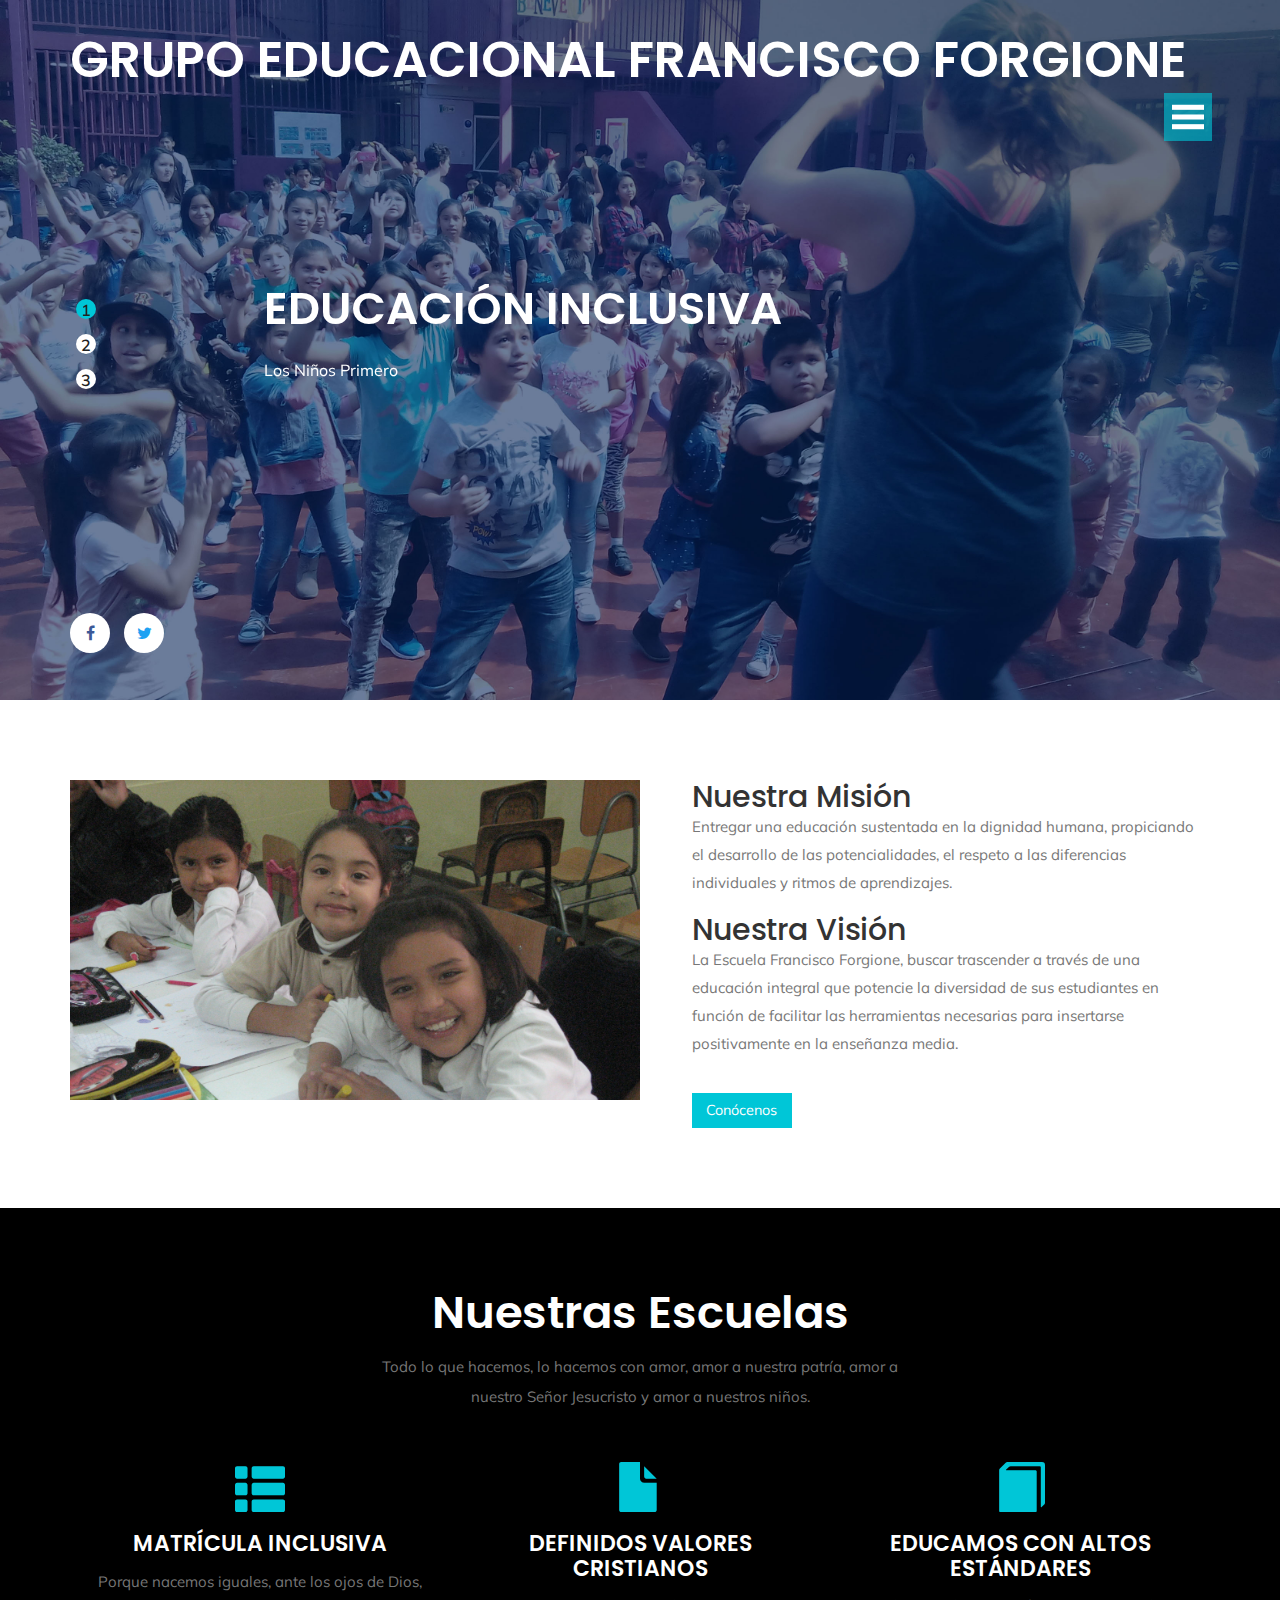
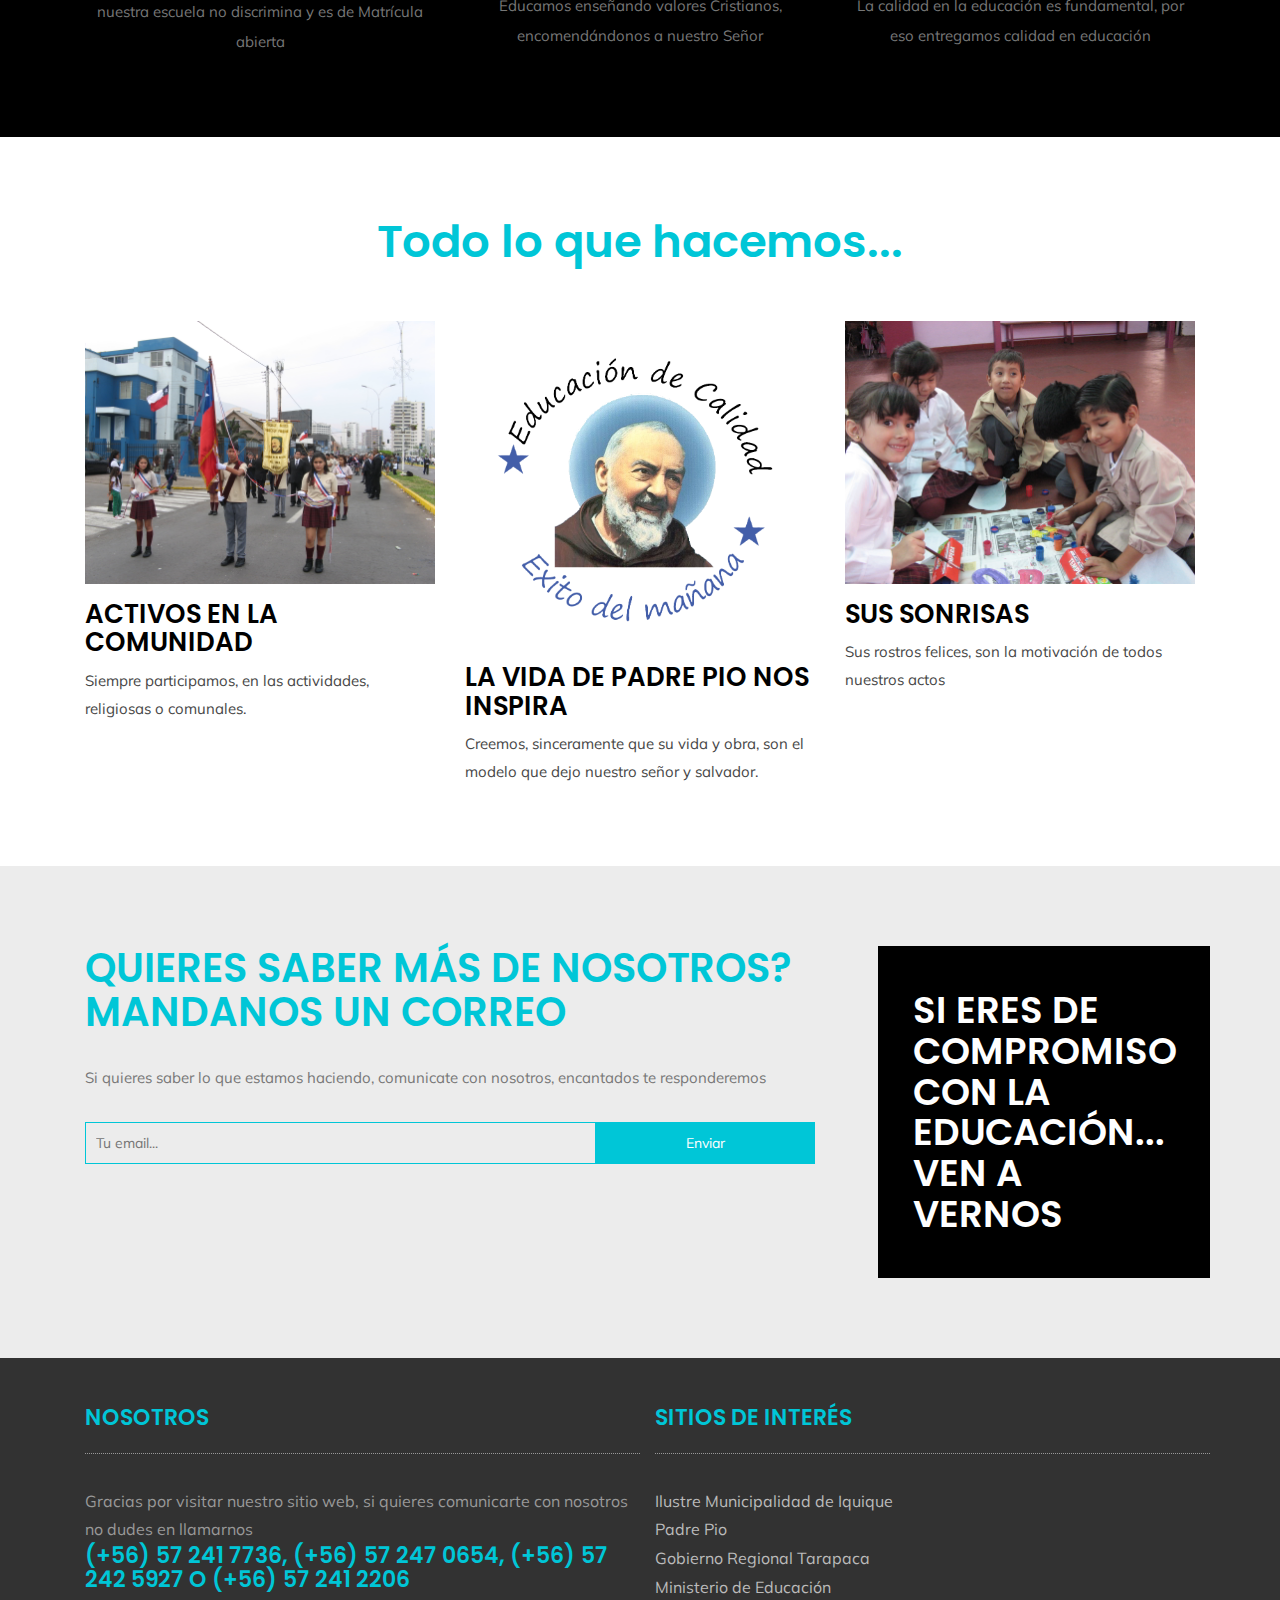
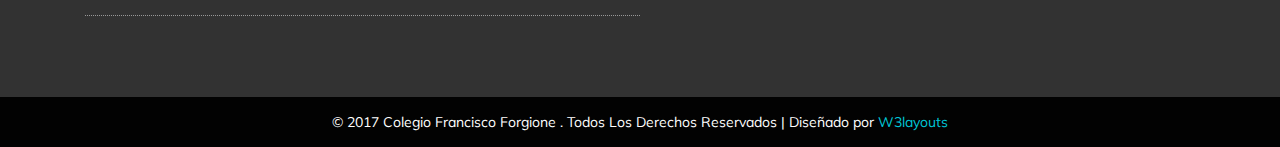
<file: index.html>
<!--
Author: W3layouts
Author URL: http://w3layouts.com
License: Creative Commons Attribution 3.0 Unported
License URL: http://creativecommons.org/licenses/by/3.0/
-->
<!DOCTYPE html>
<html>
<head>
<title>Grupo Educacional Francisco Forgione</title>
<!-- for-mobile-apps -->
<meta name="viewport" content="width=device-width, initial-scale=1">
<meta http-equiv="Content-Type" content="text/html; charset=utf-8" />
<meta name="keywords" content="Elucidation Responsive web template, Bootstrap Web Templates, Flat Web Templates, Android Compatible web template, 
Smartphone Compatible web template, free webdesigns for Nokia, Samsung, LG, SonyEricsson, Motorola web design" />
<script type="application/x-javascript"> addEventListener("load", function() { setTimeout(hideURLbar, 0); }, false);
		function hideURLbar(){ window.scrollTo(0,1); } </script>
<!-- //for-mobile-apps -->
<link href="css/bootstrap.css" rel="stylesheet" type="text/css" media="all" />
<!-- menu -->
<link href="css/component.css" rel="stylesheet" type="text/css"  />
<link rel="stylesheet" href="css/font-awesome.min.css" />
<!-- //menu -->
<link href="css/style.css" rel="stylesheet" type="text/css" media="all" />
<link rel="stylesheet" href="css/flexslider.css" type="text/css" media="screen" property="" />
<!-- js -->
<script type="text/javascript" src="js/jquery-2.1.4.min.js"></script>
<!-- //js -->
<!-- fonts -->
<link href="//fonts.googleapis.com/css?family=Poppins:300,400,500,600,700" rel="stylesheet">
<link href="https://fonts.googleapis.com/css?family=Muli|Poppins|Titillium+Web" rel="stylesheet">
<link href='//fonts.googleapis.com/css?family=Open+Sans:300italic,400italic,600italic,700italic,800italic,400,300,600,700,800' rel='stylesheet' type='text/css'>
<!-- //fonts -->
</head>
<body class="cbp-spmenu-push">
	 <!--top-header-->
		<!--bottom-->
		 
<!-- banner -->
<div class="w3layouts-banner">
	<div class="container">
		<div class="wthree-header">
			<div class="w3l-logo">
				<h1><a href="index.html">Grupo Educacional Francisco Forgione</a></h1>
			</div> 
			<div class="agileinfo-tleft">
				<nav class="cbp-spmenu cbp-spmenu-vertical cbp-spmenu-right" id="cbp-spmenu-s2">
								<h3>Menu</h3>
								<a href="index.html" class="active">Inicio</a>
								<a href="padrepio.html">Escuela de Lenguaje</a>
								<a href="galeria.html">Galería de Imágenes</a>
								<a href="contacto.html">Contáctanos</a>
								<a href="./doc/convivencia-colegio.pdf">Manual de Convivencia Escolar</a>
								<a href="./doc/convivencia-escuela.pdf">Manual de Convivencia Escolar Escuela de Lenguaje</a>
							</nav>
							<div class="main buttonset">	
									<!-- Class "cbp-spmenu-open" gets applied to menu and "cbp-spmenu-push-toleft" or "cbp-spmenu-push-toright" to the body -->
									<button id="showRightPush"><img src="images/menu.png" alt=""/></button>
									<!--<span class="menu"></span>-->
							</div>
							<!-- Classie - class helper functions by @desandro https://github.com/desandro/classie -->
							<script src="js/classie.js"></script>
							<script>
								var menuRight = document.getElementById( 'cbp-spmenu-s2' ),
								showRightPush = document.getElementById( 'showRightPush' ),
								body = document.body;

								showRightPush.onclick = function() {
									classie.toggle( this, 'active' );
									classie.toggle( body, 'cbp-spmenu-push-toleft' );
									classie.toggle( menuRight, 'cbp-spmenu-open' );
									disableOther( 'showRightPush' );
								};

								function disableOther( button ) {
									if( button !== 'showRightPush' ) {
										classie.toggle( showRightPush, 'disabled' );
									}
								}
							</script>
							<!-- /script-for-menu -->
			</div>
			<div class="clearfix"></div>			
		</div>
		<div class="w3l_banner_info">
				<section class="slider">
					<div class="flexslider">
						<ul class="slides">
							<li>
								<div class="wthree_banner_info_grid">
									<h3>Educación Inclusiva</h3>
									<p>Los Niños Primero</p>
								</div>
							</li>
							<li>
								<div class="wthree_banner_info_grid">
									<h3>El futuro de Chile, está en sus manos</h3>
									<p>Éxito del Mañana</p>
								</div>
							</li>
							<li>
								<div class="wthree_banner_info_grid">
									<h3>Educación de Calidad</h3>
									<p>La calidad comienza con el compromiso. Y el compromiso es lo que nos destaca</p>
								</div>
							</li>
						</ul>
					</div>
				</section>
						<!-- flexSlider -->
							<script defer src="js/jquery.flexslider.js"></script>
							<script type="text/javascript">
							$(window).load(function(){
							  $('.flexslider').flexslider({
								animation: "slide",
								start: function(slider){
								  $('body').removeClass('loading');
								}
							  });
							});
						  </script>
						<!-- //flexSlider -->
						
			</div>	
				<div class="w3l-social">
							<ul>
								<li><a href="#"><i class="fa fa-facebook"></i></a></li>
								<li><a href="#"><i class="fa fa-twitter"></i></a></li>
								<div class="clearfix"></div>
							</ul>
						</div>		

	</div>
</div>
<!-- //banner -->
<!-- who -->
<div class="agileinfo-who">
	<div class="container">
		<div class="col-md-6 agileinfo-who-left">
		</div>
		<div class="col-md-6 agileinfo-who-right">
			<h2>Nuestra Misión</h2>
			<p>Entregar una educación sustentada en la dignidad humana, propiciando el desarrollo de las potencialidades, el respeto a las diferencias individuales y ritmos de aprendizajes.</p>
			<h2>Nuestra Visión</h2>
			<p>La Escuela Francisco Forgione, buscar trascender a través de una educación integral que potencie la diversidad de sus estudiantes en función de facilitar las herramientas necesarias para insertarse positivamente en la enseñanza media.</p>
			<div class="agileinfo-news-button">
				<a href="#" class="hvr-shutter-in-horizontal" data-toggle="modal" data-target="#myModal">Conócenos</a>
			</div>
		</div>
		<div class="clearfix"></div>
	</div>
</div>
<!-- //who -->
<!-- services -->
<div class="w3-agileits-services">
		<div class="container">
				<div class="w3-agileits-services-top">
						<h3>Nuestras Escuelas</h3>
						<p>Todo lo que hacemos, lo hacemos con amor, amor a nuestra patría, amor a nuestro Señor Jesucristo y amor a nuestros niños.</p>
					<div class="clearfix"></div>
				</div>
				<div class="col-md-4 col-sm-4 w3-agileits-services-grid">
					<span class="glyphicon glyphicon-th-list" aria-hidden="true"></span>
					<h4>Matrícula Inclusiva</h4>
					<p>Porque nacemos iguales, ante los ojos de Dios, nuestra escuela no discrimina y es de Matrícula abierta</p>
				</div>
				<div class="col-md-4 col-sm-4 w3-agileits-services-grid">
			
					<span class="glyphicon glyphicon-file" aria-hidden="true"></span>
					<h4>Definidos Valores Cristianos</h4>
					<p>Educamos enseñando valores Cristianos, encomendándonos a nuestro Señor</p>
				</div>
				<div class="col-md-4 col-sm-4 w3-agileits-services-grid">
					<span class="glyphicon glyphicon-book" aria-hidden="true"></span>
					<h4>Educamos con altos Estándares</h4>
					<p>La calidad en la educación es fundamental, por eso entregamos calidad en educación</p>
				</div>
				
				
				<div class="clearfix"></div>
			</div>
	   </div>
<!-- //services -->
<div class="services_agile">
	<div class="container">
		<h3 class="title">Todo lo que hacemos...</h3>
		<div class="services_right">
			<div class="col-md-4 list-left text-center">
				<div class="multi-gd-text"><a href="#"><img class="img-responsive" src="images/1.jpg" alt=" "></a></div>
				<h4>Activos en la Comunidad</h4>
				<p>Siempre participamos, en las actividades, religiosas o comunales.</p>
			</div>
			<div class="col-md-4 list-left text-center">
				<div class="multi-gd-text"><a href="#"><img class="img-responsive" src="images/1.png" alt=" "></a></div>
				<h4>La vida de Padre Pio nos inspira</h4>
				<p>Creemos, sinceramente que su vida y obra, son el modelo que dejo nuestro señor y salvador.</p>
			</div>
			<div class="col-md-4 list-left text-center">
			<div class="multi-gd-text"><a href="#"><img class="img-responsive" src="images/3.jpg" alt=" "></a></div>
				<h4>Sus sonrisas</h4>
				<p>Sus rostros felices, son la motivación de todos nuestros actos</p>
			</div>
			<div class="clearfix"></div>
		</div>
	</div>
</div>
<!-- newsletter -->
	   <div class="newsletter">
		<div class="container">
			<div class="col-md-8 agileits-w3layouts_newsletter_left">
				<h3>Quieres saber más de nosotros? <br>mandanos un correo</br></h3>
				<p>Si quieres saber lo que estamos haciendo, comunicate con nosotros, encantados te responderemos</p>
				<form action="#" method="post">
					<input class="email" type="email" placeholder="Tu email..." required>
					<input type="submit" value="Enviar">
				</form>
			</div>
			<div class="col-md-4 agileits-w3layouts_newsletter_right">
				<h4>Si eres de compromiso con la educación... Ven a vernos</h4>
			</div>
			<div class="clearfix"> </div>
		</div>
	</div>
<!-- //newsletter -->
<div class="agileinfo_footer_bottom">
			<div class="container">
				<div class="col-md-6 agileinfo_footer_bottom_grid">
					<h3>Nosotros</h3>
					<p>Gracias por visitar nuestro sitio web, si quieres comunicarte con nosotros no dudes en llamarnos</p>
				<h3>(+56) 57 241 7736, (+56) 57 247 0654, (+56) 57 242 5927 o (+56) 57 241 2206</h3>	
					
				</div>
				<div class="col-md-6 agileinfo_footer_bottom_grid">
					<h3>Sitios de Interés</h3>
					<div class="w3-agile-foot">
						<ul>
							<li><a href="http://www.municipioiquique.cl/">Ilustre Municipalidad de Iquique</a></li>
							<li><a href="https://es.wikipedia.org/wiki/P%C3%ADo_de_Pietrelcina">Padre Pio</a></li>
							<li><a href="https://www.goretarapaca.gov.cl/">Gobierno Regional Tarapaca</a></li>
							<li><a href="https://www.mineduc.cl/">Ministerio de Educación</a></li>
						</ul>
						
					</div>
				</div>
				<div class="clearfix"> </div>
			</div>
		</div>
<!-- copy-right -->
<div class="w3ls-copy-right">
	<div class="container">
			<p> &copy; 2017 Colegio Francisco Forgione . Todos Los Derechos Reservados | Diseñado por  <a href="http://w3layouts.com/"> W3layouts</a></p>
	</div>
</div>
<!-- //copy-right -->
<!-- modal -->
<div class="modal about-modal fade" id="myModal" tabindex="-1" role="dialog">
					<div class="modal-dialog" role="document">
						<div class="modal-content">
							<div class="modal-header"> 
								<button type="button" class="close" data-dismiss="modal" aria-label="Close"><span aria-hidden="true">&times;</span></button>						
								<h4 class="modal-title">Colegio Francisco Forgione</h4>
							</div> 
							<div class="modal-body">
								<div class="agileits-w3layouts-info">
									<img src="images/10.jpg" class="img-responsive" alt="" />
									<hr>
									<h1>Marco Histórico</h1>
									<p>a Escuela Básica Francisco Forgione de Iquique, es una obra educativa, con sólidos valores cristianos. Su fundadora es la Srta. Siver Circi Pizarro Henríquez. La escuela fue 
										creada el 02 de octubre del 2008. El colegio abrió sus puertas a la comunidad el 01 marzo del 2008 con 67 alumnos distribuidos en tres cursos. Funcionó por primera vez en las 
										dependencias de la Escuela Especial de Lenguaje Padre Pío, ubicada en calle 18 de septiembre Nº 846 Iquique; siendo trasladada en ese mismo año a Luis Cruz Martínez Nº 715. 
										Su actual matrícula es de 409 alumnos(as), distribuidos en 11 cursos de 1º a 8º básico.</p>
								</div>
							</div>
						</div>
					</div>
				</div>
				<!-- //modal -->  

<!-- for bootstrap working -->
	<script src="js/bootstrap.js"></script>
<!-- //for bootstrap working -->


</body>
</html>
</file>
<file: css/component.css>
/* General styles for all menus */
.cbp-spmenu {
	background: #47a3da;
	position: fixed;
}

.cbp-spmenu h3 {
	color: #afdefa;
	font-size: 1.9em;
	padding: 20px;
	margin: 0;
	font-weight: 300;
	background: #0d77b6;
}

.cbp-spmenu a {
	display: block;
	color: #fff;
	font-size: 1.1em;
	font-weight: 300;
}

.cbp-spmenu a:hover {
	background: #258ecd;
}

.cbp-spmenu a:active {
	background: #afdefa;
	color: #47a3da;
}

/* Orientation-dependent styles for the content of the menu */

.cbp-spmenu-vertical {
	width: 240px;
	height: 100%;
	top: 0;
	z-index: 1000;
}

.cbp-spmenu-vertical a {
	border-bottom: 1px solid #258ecd;
	padding: 1em;
}

.cbp-spmenu-horizontal {
	width: 100%;
	height: 150px;
	left: 0;
	z-index: 1000;
	overflow: hidden;
}

.cbp-spmenu-horizontal h3 {
	height: 100%;
	width: 20%;
	float: left;
}

.cbp-spmenu-horizontal a {
	float: left;
	width: 20%;
	padding: 0.8em;
	border-left: 1px solid #258ecd;
}

/* Vertical menu that slides from the left or right */

.cbp-spmenu-left {
	left: -240px;
}

.cbp-spmenu-right {
	right: -240px;
}

.cbp-spmenu-left.cbp-spmenu-open {
	left: 0px;
}

.cbp-spmenu-right.cbp-spmenu-open {
	right: 0px;
}

/* Horizontal menu that slides from the top or bottom */

.cbp-spmenu-top {
	top: -150px;
}

.cbp-spmenu-bottom {
	bottom: -150px;
}

.cbp-spmenu-top.cbp-spmenu-open {
	top: 0px;
}

.cbp-spmenu-bottom.cbp-spmenu-open {
	bottom: 0px;
}

/* Push classes applied to the body */

.cbp-spmenu-push {
	overflow-x: hidden;
	position: relative;
	left: 0;
}

.cbp-spmenu-push-toright {
	left: 240px;
}

.cbp-spmenu-push-toleft {
	left: -240px;
}

/* Transitions */

.cbp-spmenu,
.cbp-spmenu-push {
	-webkit-transition: all 0.3s ease;
	-moz-transition: all 0.3s ease;
	transition: all 0.3s ease;
}

/* Example media queries */
@media screen and (max-width: 55.1875em){

	.cbp-spmenu-horizontal {
		font-size: 75%;
		height: 110px;
	}

	.cbp-spmenu-top {
		top: -110px;
	}

	.cbp-spmenu-bottom {
		bottom: -110px;
	}

}

@media screen and (max-height: 26.375em){

	.cbp-spmenu-vertical {
		font-size: 90%;
		width: 190px;
	}

	.cbp-spmenu-left,
	.cbp-spmenu-push-toleft {
		left: -190px;
	}

	.cbp-spmenu-right {
		right: -190px;
	}

	.cbp-spmenu-push-toright {
		left: 190px;
	}
}
</file>
<file: css/style.css>
/*--
Author: W3layouts
Author URL: http://w3layouts.com
License: Creative Commons Attribution 3.0 Unported
License URL: http://creativecommons.org/licenses/by/3.0/
--*/
html, body{
	margin:0;
	font-size: 100%;
	font-family: 'Muli', sans-serif;    
	background: #fff;
}
body a {
	text-decoration:none;
	transition:0.5s all;
	-webkit-transition:0.5s all;
	-moz-transition:0.5s all;
	-o-transition:0.5s all;
	-ms-transition:0.5s all;
}
a:hover{
 text-decoration:none;
}
input[type="button"],input[type="submit"]{
	transition:0.5s all;
	-webkit-transition:0.5s all;
	-moz-transition:0.5s all;
	-o-transition:0.5s all;
	-ms-transition:0.5s all;
}

h1,h2,h3,h4,h5,h6{
	margin:0;
    font-family: 'Poppins', sans-serif;
}	
p{
	margin:0;
}
ul{
	margin:0;
	padding:0;
}
label{
	margin:0;
}
.w3l-logo h1 {
    color: #fff;
    font-size: 50px;
	text-transform: uppercase;
    font-weight: 600;
}
.w3l-logo h1 a{
    color: #fff;
    text-decoration:none;
}
.modal-header h4 {
    color: #00c6d7;
    margin: 0;
    font-size: 2em;
    font-weight: 600;
    text-transform: capitalize;
	text-align:center;
}
.modal-body p{
    margin: 1em 0 0 0;
    font-size: 0.875em;
    color: #999999;
    line-height: 1.8em;
}
/*--menu--*/
button#showRightPush {
  border: none;
  background:rgba(0, 198, 215, 0.61);
  padding: 8px;
  outline: none;
  position: fixed;
  z-index: 1;
}
nav#cbp-spmenu-s2 {
  background:#000;
  text-align: center;
}
nav#cbp-spmenu-s2 a {
	color: #fff;
	display: block;
	padding: 20px 25px;
	font-size: 18px;
	font-weight: 400;
	border: none;
	margin: 0;
	transition: .5s all;
	border-bottom: 1px dotted rgb(64, 62, 62);
	text-decoration: none;
}
nav#cbp-spmenu-s2 a:hover {
	text-decoration: none;
	color:#00c6d7;
	background: none;
}
nav#cbp-spmenu-s2 a.active {
	color: #00c6d7;
}
nav#cbp-spmenu-s2 h3 {
  background: #00c6d7;
  color: #fff;
  font-size: 3em;
}
/*-- //menu --*/
/*-- banner --*/
.w3layouts-banner.w3layouts-banner1 {
    position: relative;
}
.w3layouts-banner {
    background: url(../images/banner.jpg) no-repeat 0px 0px;
    background-size: cover;
    -webkit-background-size: cover;
    -o-background-size: cover;
    -ms-background-size: cover;
    -moz-background-size: cover;
    min-height: 700px;
}
.w3layouts-banner1 {
    background: url(../images/banner.jpg) no-repeat 0px 0px;
    background-size: cover;
    -webkit-background-size: cover;
    -o-background-size: cover;
    -ms-background-size: cover;
    -moz-background-size: cover;
    min-height: 300px;
}
.wthree-header {
    padding: 2em 0;
}
.agileits ul li{
	display:block;
}
.agileits a.active{
	color:#ff7900;
}
.agileinfo-tleft {
    float: right;
    width: 4%;
    margin-top: .3em;
}
.w3l-logo {
    float: left;
}
.w3l_banner_info {
    width: 66%;
    margin: 10em auto 0;
}
.wthree_banner_info_grid h3 {
    color: #fff;
    font-size: 45px;
    font-weight: 600;
    text-transform: uppercase;
}
.wthree_banner_info_grid p {
    font-size: 16px;
    margin: 20px 0 0;
    color: #fff;
    line-height: 34px;
}
/*-- //banner --*/
.w3l-social {
    margin: 11em 0 0;
    float: left;
}
.w3l-social ul,.agile-social ul{
	padding:0;
	margin:0;
}
.w3l-social ul li, .agile-social ul li {
    display: inline-block;
    margin-right: 10px;
}
.w3l-social ul li a,.agile-social ul li a {
	color: #333;
    text-align: center;
}
.w3l-social ul li a i.fa.fa-facebook,.agile-social ul li a i.fa.fa-facebook{
	height: 40px;
    width: 40px;
    background: #FFFFFF;
    line-height: 40px;
    color: #3b5998;
	border-radius: 50%;
    transition: 0.5s all;
    -webkit-transition: 0.5s all;
    -moz-transition: 0.5s all;
    -o-transition: 0.5s all;
    -ms-transition: 0.5s all;
}
.w3l-social ul li a i.fa.fa-facebook:hover,.agile-social ul li a i.fa.fa-facebook:hover {
    height: 40px;
    width: 40px;
    line-height: 40px;
	background: #3b5998;
	color: #FFFFFF;
}
.w3l-social ul li a i.fa.fa-twitter,.agile-social ul li a i.fa.fa-twitter{
	height: 40px;
    width: 40px;
    background: #FFFFFF;
    line-height: 40px;
    color: #1da1f2;
	border-radius: 50%;
    transition: 0.5s all;
    -webkit-transition: 0.5s all;
    -moz-transition: 0.5s all;
    -o-transition: 0.5s all;
    -ms-transition: 0.5s all;
}
.w3l-social ul li a i.fa.fa-twitter:hover,.agile-social ul li a i.fa.fa-twitter:hover{
    height: 40px;
    width: 40px;
    line-height: 40px;
	background: #1da1f2;
	color: #FFFFFF;
}
.w3l-social ul li a i.fa.fa-rss,.agile-social ul li a i.fa.fa-rss{
	height: 40px;
    width: 40px;
    background: #FFFFFF;
    line-height: 40px;
    color: #f26522;
	border-radius: 50%;
    transition: 0.5s all;
    -webkit-transition: 0.5s all;
    -moz-transition: 0.5s all;
    -o-transition: 0.5s all;
    -ms-transition: 0.5s all;	
}
.w3l-social ul li a i.fa.fa-rss:hover,.agile-social ul li a i.fa.fa-rss:hover{
    height: 40px;
    width: 40px;
    line-height: 40px;
	background: #f26522;
	color: #FFFFFF;
}
/*-- //who --*/
.agileinfo-who-left {
    background: url(../images/ab.jpg) no-repeat 0px 0px;
    background-size: cover;
    -webkit-background-size: cover;
    -o-background-size: cover;
    -ms-background-size: cover;
    -moz-background-size: cover;
    min-height: 320px;
}
.agileinfo-who {
    padding: 5em 0;
}
.agileinfo-who-left h2 {
    font-size: 62px;
    width: 44%;
    font-weight: 600;
    margin: 38px auto;
    color: #fff;
    border: 4px solid #fff;
    padding: 17px 35px;
}
.agileinfo-who p {
    font-size: 15px;
    color: #777;
    line-height: 28px;
    margin-bottom: 16px;
}
.agileinfo-who-right {
    padding-left: 52px;
}
.agileinfo-news-button a {
    padding: .5em 1em;
    color: #ffffff;
    font-size: .9em;
    text-decoration: none;
    outline: none;
}
/* Shutter In Horizontal */
.hvr-shutter-in-horizontal {
    display: inline-block;
    vertical-align: middle;
    -webkit-transform: translateZ(0);
    transform: translateZ(0);
    box-shadow: 0 0 1px rgba(0, 0, 0, 0);
    -webkit-backface-visibility: hidden;
    backface-visibility: hidden;
    -moz-osx-font-smoothing: grayscale;
    position: relative;
    background: #000000;
    -webkit-transition-property: color;
    transition-property: color;
    -webkit-transition-duration: 0.3s;
    transition-duration: 0.3s;
}
.hvr-shutter-in-horizontal:before {
    content: "";
    position: absolute;
    z-index: -1;
    top: 0;
    bottom: 0;
    left: 0;
    right: 0;
    background: #00c6d7;
    -webkit-transform: scaleX(1);
    transform: scaleX(1);
    -webkit-transform-origin: 50%;
    transform-origin: 50%;
    -webkit-transition-property: transform;
    transition-property: transform;
    -webkit-transition-duration: 0.3s;
    transition-duration: 0.3s;
    -webkit-transition-timing-function: ease-out;
    transition-timing-function: ease-out;
}
.hvr-shutter-in-horizontal:hover, .hvr-shutter-in-horizontal:focus, .hvr-shutter-in-horizontal:active {
  color: white;
}
.hvr-shutter-in-horizontal:hover:before, .hvr-shutter-in-horizontal:focus:before, .hvr-shutter-in-horizontal:active:before {
  -webkit-transform: scaleX(0);
  transform: scaleX(0);
}
.agileinfo-news-button {
    margin-top: 35px;
}
/*-- //who --*/
/*-- Services--*/
.w3-agileits-services {
    padding: 5em 0;
    background: #000;
}
.w3-agileits-services h3 {
    font-size: 45px;
    color: #fff;
    text-align: center;
    font-weight: 600;
}
.w3-agileits-services-top p {
    text-align: center;
    color: #777;
    font-size: 15px;
    line-height: 30px;
    width: 50%;
    margin: 15px auto 0;
}
.w3-agileits-services h4 {
    font-size: 22px;
    color: #fff;
    font-weight: 600;
    padding-bottom: 10px;
    text-transform: uppercase;
}
.w3-agileits-services p{
	text-align:center;
	color: #777;
	font-size:15px;
	line-height:30px;
}
.w3-agileits-services-grid {
    text-align: center;
}
.glyphicon{
	font-size:50px;
	padding: 20px 0px;
	color:#00c6d7;
}
.w3-agileits-services-grid span {
    color: #00c6d7;
	font-size:50px;
	padding: 20px 0px;
	color:#00c6d7;
}
.w3-agileits-services-top {
    margin-bottom: 30px;
}
/*-- //Services--*/
/*-- newsletter --*/
.newsletter{
	background:#ececec;
	padding:5em 0;
}
.agileits-w3layouts_newsletter_left h3 {
    font-size: 40px;
    color: #00c6d7;
    padding-bottom: 0em;
    font-weight: 600;
    text-transform: uppercase;
}
.agileits-w3layouts_newsletter_left p {
    line-height: 28px;
    margin: 2em 0;
    color: #777;
    font-size: 15px;
}
.agileits-w3layouts_newsletter_left input[type="email"]{
	outline:none;
	border:1px solid #00c6d7;
	color:#212121;
	font-size:14px;
	padding:10px;
	width:70%;
	float:left;
	background:none;
}
.agileits-w3layouts_newsletter_left input[type="submit"] {
    outline: none;
    border: 1px solid #00c6d7;
    color: #fff;
    font-size: 14px;
    padding: 10px 0;
    width: 30%;
    background: #00c6d7;
}
.agileits-w3layouts_newsletter_left input[type="submit"]:hover{
	background:#000000;
	border: 1px solid #000000;
	color:#fff;
}
/*-- //newsletter --*/
.agileits-w3layouts_newsletter_right {
    padding: 0 0em 0 3em;
}
.agileits-w3layouts_newsletter_right h4 {
    font-size: 37px;
    text-transform: uppercase;
    font-weight: 600;
    color: #fff;
    background: #000000;
    padding: 44px 35px;
}
/*-- //footer --*/
.agileinfo_footer_bottom{
	background: #323232;
    font-style: normal;
    padding: 3em 0;
    margin:  0;
}
.agileinfo_footer_bottom_grid h3 {
    color: #00c6d7;
    font-size: 22px;
    text-transform: uppercase;
    padding-bottom: 1em;
    border-bottom: 1px dotted #989898;
    font-weight: 600;
    margin: 0 0 1.5em;
}
.agileinfo_footer_bottom_grid h3 span{
	color:#F44336;
	margin-left: .3em;
}
.agileinfo_footer_bottom_grid p{
	color:#999;
    line-height: 1.8em;
    margin: 0;
}
.agileinfo_footer_bottom_grid ul.tag2{
	padding:0;
	margin: 0 0 8px;
}
.agileinfo_footer_bottom_grid ul.tag2 li{
	display:inline-block;
}
.agileinfo_footer_bottom_grid ul.tag2 li a{	
	font-size: 13px;
    color: #CCC8C8;
    padding: 3px 7px;
    background:#636363;
    text-decoration: none;
    font-family: 'Open Sans', sans-serif;
	transition:.5s ease-in;
	-webkit-transition:.5s ease-in;
	-moz-transition:.5s ease-in;
	    text-transform: capitalize;
}
.agileinfo_footer_bottom_grid ul.tag2 li a:hover{
	text-decoration: none;
    background: #fff;
    color: #212121;
}
.agileinfo_footer_bottom_grid ul.tag2{
	display:block;
}
ul.tag2:last-child {
    margin: 0;
}
.agileinfo_footer_bottom_grid ul.twi li{
    display: block;
    color: #B8B8B8;
    font-size: 14px;
    margin-bottom: 1.5em;
}
.agileinfo_footer_bottom_grid ul.twi li i{
	padding-right:1.5em;
}
.agileinfo_footer_bottom_grid ul.twi li:nth-child(2){
	margin:0;
}
.agileinfo_footer_bottom_grid ul.twi li a.mail{
	color:#B8B8B8;
	font-size:12px;
}
.agileinfo_footer_bottom_grid ul.twi li a.mail:hover{
	color:#fff;
}
.agileinfo_footer_bottom_grid ul.twi li span{
	display:block;
	margin:1em 0 0em;
	color:#fff;
	font-size:12px;
}
.flickr-grids{
	margin:1em 0 0;
}
.flickr-grid{
	float: left;
    width: 33.33%;
    border: 1px solid #fff;
}
.flickr-grid img{
	width:100%;
}
.agileinfo_footer_bottom_grid{
    padding-right: 0;
}
.agileinfo_footer_bottom1{
	padding: 2em 0;
    background:#3A3A3A;
	}
.agileinfo_footer_bot_left{
	float:left;
	}
.agileinfo_footer_bot_right{
	float:right;
	}

.agileinfo_footer_bot_right p{
	color:#B9B5B5;
	margin:0.6em 0 0;
	}
.agileinfo_footer_bot_right p a{
	color:#fff;
	text-decoration: none;
	}
.agileinfo_footer_bot_right p a:hover{
	color:#FFDF00;
	}
.w3-agile-foot ul{
	padding:0;
	margin:0;
}
.w3-agile-foot ul li{
	display:block;
}
.w3-agile-foot ul li a{
    font-size: 1em;
    color: #BBBBBB;
    line-height: 1.8em;
	text-decoration:none;
}
.w3-agile-foot ul li a:hover{
	color: #ffffff;
}
/*-- //footer --*/.multi-gd-text a {
    display: block;
    position: relative;
}
.multi-gd-text a:hover::before {
    width: 100%;
    height: 100%;
}
.multi-gd-text a::before {
    background:rgba(247, 247, 247, 0.3);
    position: absolute;
    right: 0;
    top: 0;
    width: 0;
    height: 0;
    transition: all 0.5s ease-out 0s;
    z-index: 99;
    content: "";
}
.multi-gd-text img {
    height: auto;
    width: 100%;
}
.multi-gd-text a:hover::after {
    width: 100%;
    height: 100%;
}
.multi-gd-text a::after {
    background:rgba(247, 247, 247, 0.3);
    position: absolute;
    bottom: 0;
    left: 0;
    width: 0;
    height: 0;
    transition: all 0.5s ease-out 0s;
    z-index: 99;
    content: "";
}
.list-left h4 {
    color: #000000;
    font-size: 26px;
    font-weight: 600;
    margin: 16px 0 0;
    text-align: left;
    text-transform: uppercase;
}
.list-left p {
    color: #464646;
    line-height: 28px;
    font-size: 15px;
    margin-top: 10px;
    text-align: left;
}
.services_agile h3 {
    font-size: 45px;
    color: #00c6d7;
    text-align: center;
    font-weight: 600;
    margin-bottom: 55px;
}
.services_agile {
    padding: 5em 0;
}
/*-- copy-right --*/
.w3ls-copy-right{
	padding:15px 0;
	background:#020202;
}
.w3ls-copy-right p {
	margin:0px 0 0 0;
	font-size:14px;
	color: #fff;
	text-align:center;
}
.w3ls-copy-right p a{
	color:#00c6d7;
}
.w3ls-copy-right p a:hover{
	color: #fff;
}
/*-- //copy-right --*/
/*-- contact --*/
h2.agile,h3.agile {
    font-size: 40px;
    color: #00c6d7;
    text-transform: uppercase;
    text-align: center;
    font-weight: 600;
    margin-bottom: 50px;
}
.agileinfo-contact-grid-left input[type="text"], .agileinfo-contact-grid-left input[type="email"], .agileinfo-contact-grids textarea {
    outline: none;
    border: 1px solid #E4E4E4;
    background: #fff;
    padding: 10px;
    width: 100%;
    font-size: 14px;
    color: #212121;
}
.agileinfo-contact-grid-left input[type="text"]:nth-child(2) {
    margin: 2em 0;
}
.agileinfo-contact-grids textarea {
    margin: 0 1em;
    min-height: 200px;
    width: 97.4% !important;
}
.agileinfo-contact-grids input[type="submit"]:hover {
    background: #00959F;
}
.agileinfo-contact-grids input[type="submit"] {
    outline: none;
    border: none;
    background: #000;
    padding: 10px 0;
    width: 35%;
    font-size: 1em;
    color: #fff;
    margin: 1em 0 0 1em;
    text-align: center;
	transition:0.5s all;
	-webkit-transition:0.5s all;
	-moz-transition:0.5s all;
	-o-transition:0.5s all;
	-ms-transition:0.5s all;
}
.w3-agileits-map{
	margin-top:4em;
}
.w3-agileits-map iframe{
	border: none;
    outline: none;
    width: 100%;
    height: 300px;
}
/*-- //contact --*/
.contact-w3ls,.about-w3ls,.gallery-w3ls {
    padding: 5em 0;
} 
/*-- gallery --*/
.w3l_gallery_grid li{
	display: inline-block;
    float: left;
    width: 32.33%;
    padding: 1%;
}
.box {
    position: relative;
    overflow: hidden;
}

.box img {
  position: absolute;
  left: 0;
  -webkit-transition: all 300ms ease-out;
  -moz-transition: all 300ms ease-out;
  -o-transition: all 300ms ease-out;
  -ms-transition: all 300ms ease-out;
  transition: all 300ms ease-out;
}

.box .overbox {
	background-color: hsla(0, 0%, 11%, 0.6);
    position: absolute;
    top: 0;
    left: 0;
    color: #fff;
    z-index: 100;
    -webkit-transition: all 300ms ease-out;
    -moz-transition: all 300ms ease-out;
    -o-transition: all 300ms ease-out;
    -ms-transition: all 300ms ease-out;
    transition: all 300ms ease-out;
    opacity: 0;
    width: 100%;
    padding:8em 2em 2em;
}
.box,.box .overbox {
	height: 230px;
}
.box:hover .overbox { opacity: 1; }

.box .overtext {
  -webkit-transition: all 300ms ease-out;
  -moz-transition: all 300ms ease-out;
  -o-transition: all 300ms ease-out;
  -ms-transition: all 300ms ease-out;
  transition: all 300ms ease-out;
  transform: translateY(40px);
  -webkit-transform: translateY(40px);
}

.box .title {
  font-size:1.5em;
  text-transform: uppercase;
  opacity: 0;
  transition-delay: 0.1s;
  transition-duration: 0.2s;
}

.box:hover .title,
.box:focus .title {
  opacity: 1;
  transform: translateY(0px);
  -webkit-transform: translateY(0px);
}

.box .tagline {
	font-size: 13px;
    line-height:1.8em;
	opacity: 0;
	transition-delay: 0.2s;
	transition-duration: 0.2s;
}

.box:hover .tagline,
.box:focus .tagline {
  opacity: 1;
  transform: translateX(0px);
  -webkit-transform: translateX(0px);
}
/*-- //gallery --*/
.about-wthree h4 {
    font-size: 22px;
    color: #000;
    font-weight: 600;
    text-transform: uppercase;
}
.about-wthree p {
    font-size: 15px;
    line-height: 28px;
	margin:10px 0;
	color:#999;
}
.about-wthree i {
    font-size: 1.5em;
    margin-right: 0.5em;
    color: #fff;
    background: #00c6d7;
    padding: 1em;
    border-radius: 50px;
    transition: 0.5s all;
    -webkit-transition: 0.5s all;
    -o-transition: 0.5s all;
    -moz-transition: 0.5s all;
    -ms-transition: 0.5s all;
    border: 2px solid transparent;
}
.about-wthree i:hover {
    background: #fff;
    border: 2px solid #00c6d7;
    color: #00c6d7;
}
.about-w3-agileits {
    margin: 1.5em 0;
}
.about-w3-agile {
    float: left;
    width: 15%;
	text-align: center;
}
.about-agileits {
    float: left;
    width: 85%;
}
/*-- icons --*/
.codes a {
    color: #999;
}
.icon-box {
    padding: 8px 15px;
    background:rgba(149, 149, 149, 0.18);
    margin: 1em 0 1em 0;
    border: 5px solid #ffffff;
    text-align: left;
    -moz-box-sizing: border-box;
    -webkit-box-sizing: border-box;
    box-sizing: border-box;
    font-size: 13px;
    transition: 0.5s all;
    -webkit-transition: 0.5s all;
    -o-transition: 0.5s all;
    -ms-transition: 0.5s all;
    -moz-transition: 0.5s all;
    cursor: pointer;
} 
.icon-box:hover {
    background: #000;
	transition:0.5s all;
	-webkit-transition:0.5s all;
	-o-transition:0.5s all;
	-ms-transition:0.5s all;
	-moz-transition:0.5s all;
}
.icon-box:hover i.fa {
	color:#fff !important;
}
.icon-box:hover a.agile-icon {
	color:#fff !important;
}
.codes .bs-glyphicons li {
    float: left;
    width: 12.5%;
    height: 115px;
    padding: 10px; 
    line-height: 1.4;
    text-align: center;  
    font-size: 12px;
    list-style-type: none;	
}
.codes .bs-glyphicons .glyphicon {
    margin-top: 5px;
    margin-bottom: 10px;
    font-size: 24px;
}
.codes .glyphicon {
    position: relative;
    top: 1px;
    display: inline-block;
    font-family: 'Glyphicons Halflings';
    font-style: normal;
    font-weight: 400;
    line-height: 1;
    -webkit-font-smoothing: antialiased;
    -moz-osx-font-smoothing: grayscale;
	color: #777;
} 
.codes .bs-glyphicons .glyphicon-class {
    display: block;
    text-align: center;
    word-wrap: break-word;
}
h3.icon-subheading {
    font-size: 28px;
    color: #00c6d7 !important;
    margin: 30px 0 15px;
    font-weight: 600;
    text-transform: uppercase;
}
h3.agileits-icons-title {
    text-align: center;
    font-size: 33px;
    font-weight: 600;
    color: #000000;
    text-transform: uppercase;
}
.icons a {
    color: #999;
}
.icon-box i {
    margin-right: 10px !important;
    font-size: 20px !important;
    color: #282a2b !important;
}
.bs-glyphicons li {
    float: left;
    width: 18%;
    height: 147px;
    padding: 10px;
    line-height: 1.4;
    text-align: center;
    font-size: 12px;
    list-style-type: none;
    background:rgba(149, 149, 149, 0.18);
    margin: 1%;
}
.bs-glyphicons .glyphicon {
    margin-top: 5px;
    margin-bottom: 10px;
    font-size: 24px;
	color: #282a2b;
}
.glyphicon {
    position: relative;
    top: 1px;
    display: inline-block;
    font-family: 'Glyphicons Halflings';
    font-style: normal;
    font-weight: 400;
    line-height: 1;
    -webkit-font-smoothing: antialiased;
    -moz-osx-font-smoothing: grayscale;
	color: #777;
} 
.bs-glyphicons .glyphicon-class {
    display: block;
    text-align: center;
    word-wrap: break-word;
}
@media (max-width:991px){
	h3.agileits-icons-title {
		font-size: 28px;
	}
	h3.icon-subheading {
		font-size: 22px;
	}
}
@media (max-width:768px){
	h3.agileits-icons-title {
		font-size: 28px;
	}
	h3.icon-subheading {
		font-size: 25px;
	}
	.row {
		margin-right: 0;
		margin-left: 0;
	}
	.icon-box {
		margin: 0;
	}
}
@media (max-width: 640px){
	.icon-box {
		float: left;
		width: 50%;
	}
}
@media (max-width: 480px){
	.bs-glyphicons li {
		width: 31%;
	}
}
@media (max-width: 414px){
	h3.agileits-icons-title {
		font-size: 23px;
	}
	h3.icon-subheading {
		font-size: 18px;
	}
	.bs-glyphicons li {
		width: 31.33%;
	}
}
@media (max-width: 384px){
	.icon-box {
		float: none;
		width: 100%;
	}
}
.grid_3.grid_4 {
    margin-top: 42px ! important;
}
/*-- //icons --*/
/*-- Staff--*/
.staff{
	margin-top:5em;
}
.staff h4 {
    text-align: left;
    text-transform: uppercase;
    color: #000;
    font-size: 22px;
    font-weight: 600;
    padding-bottom: 10px;
}
.staff h5 {
    text-align: left;
    font-size: 17px;
    padding-bottom: 10px;
    color: #00c6d7;
    text-transform: uppercase;
    font-weight: 600;
}
.staff p{
	font-size:14px;
	line-height:25px;
	padding-bottom:10px;
	color:#000;
}
.staff-top{
	margin-bottom:35px;
}
/*--//Staff--*/
.w3_wthree_agileits_icons.main-grid-border {
    padding: 5em 0;
}
@media (max-width: 1440px){
}
@media (max-width: 1366px){
}
@media (max-width: 1280px){
	button#showLeftPush {
		top: 45px;
	}
}
@media (max-width: 1080px){
.agileinfo-who-left h2 {
    font-size: 53px;
}
.agileinfo-who-right {
    padding-left: 30px;
}
.agileits-w3layouts_newsletter_right h4 {
    font-size: 27px;
    line-height: 45px;
}
.box, .box .overbox {
    height: 186px;
}
.box .overbox {
    padding: 4em 2em 2em;
}
}
@media (max-width: 1024px){
	.w3layouts-banner1 {
    min-height: 250px;
}
.about-agileits {
    width: 83%;
}
.about-w3-agile {
    width: 17%;
}
}
@media (max-width: 991px){
	button#showLeftPush {
	right: 7px;
		top: 31px;
	}
	.w3l_banner_info {
    width: 83%;
    margin: 8em auto 0;
}
.wthree_banner_info_grid h3 {
    font-size: 34px;
}
.w3l-social {
    margin: 6em 0 0;
}
.w3layouts-banner {
    min-height: 570px;
}
.agileinfo-who {
    padding: 3em 0;
}
.agileinfo-who-left h2 {
    width: 36%;
    margin: 43px auto;
}
.agileinfo-who-left {
    padding: 1em 0 0;
}
.agileinfo-who-right {
    padding-left: 0px;
    padding: 0;
}
.w3-agileits-services {
    padding: 3em 0;
}
.w3-agileits-services-top p {
    width: 75%;
}
.services_agile {
    padding: 3em 0;
}
.list-left.text-center {
    float: left;
    width: 33.33%;
}
.list-left h4 {
    font-size: 21px;
}
.services_agile h3,.w3-agileits-services h3 {
    font-size: 36px;
}
.newsletter {
    padding: 3em 0;
}
.agileits-w3layouts_newsletter_right {
    padding: 0 1em 0 1em;
    margin-top: 2em;
}
.agileinfo_footer_bottom_grid {
    float: left;
    width: 50%;
    margin-bottom: 20px;
}
.contact-w3ls, .about-w3ls, .gallery-w3ls {
    padding: 3em 0;
}
.agileinfo-about-grid img {
    width: 100%;
}
.about-wthree {
    margin-top: 20px;
}
.staff {
    margin-top: 3em;
}
.staff-img.staff-img1,.staff-img.staff-img2,.staff-img.staff-img3,.staff-img.staff-img4 {
    width: 50%;
    float: left;
	margin-bottom:16px;
}
.staff-text.staff-text1, .staff-text.staff-text2, .staff-text.staff-text3, .staff-text.staff-text4 {
    width: 50%;
    float: left;
    min-height: 214px;
	margin-bottom:16px;
}
h2.agile, h3.agile {
    font-size: 36px;
}
.w3l_gallery_grid li {
    width: 50%;
    padding: 1%;
}
.box, .box .overbox {
    height: 225px;
}
.box .overbox {
    padding: 6em 2em 2em;
}
.w3_wthree_agileits_icons.main-grid-border {
    padding: 3em 0;
}
.agileinfo-contact-grids textarea {
    width: 96% !important;
}
}
@media (max-width: 800px){
	button#showLeftPush {
	right: 7px;
		top: 31px;
	}
}
@media (max-width: 768px){
	button#showLeftPush {
	right: 7px;
		top: 31px;
	}
.agileinfo-tleft {
    float: right;
    width: 7%;
    margin-top: .3em;
}
.w3layouts-banner1 {
    min-height: 200px;
}	
}
@media (max-width: 736px){
.box, .box .overbox {
    height: 215px;
}
}
@media (max-width: 667px){
	.w3l-logo h1 {
    font-size: 40px;
}
.agileinfo-tleft {
    margin-top: 0;
}
.wthree_banner_info_grid h3 {
    font-size: 28px;
}
.w3l_banner_info {
    margin: 6em auto 0;
}
.w3l-social {
    margin: 4em 0 0;
}
.w3layouts-banner {
    min-height: 480px;
}
.box, .box .overbox {
    height: 194px;
}
}
@media (max-width: 640px){
.agileinfo-tleft {
    width: 9%;
}
.w3l_banner_info {
    margin: 5em auto 0;
}
.wthree_banner_info_grid p {
    font-size: 14px;
}
.w3l-social {
    margin: 2em 0 0;
}
.w3layouts-banner {
    min-height: 430px;
}
.agileinfo-who-left h2 {
    font-size: 48px;
}
.agileinfo-who p {
    font-size: 14px;
}
.w3-agileits-services-top p {
    width: 96%;
	font-size: 14px;
}
.w3-agileits-services-top {
    margin-bottom: 0px;
}
.list-left.text-center {
    width: 100%;
    margin-bottom: 20px;
}
.list-left p {
    font-size: 14px;
}
.agileits-w3layouts_newsletter_left p {
    margin: 1em 0;
    font-size: 14px;
}
.agileinfo_footer_bottom_grid p {
    font-size: 14px;
}
.w3layouts-banner1 {
    min-height:180px;
}
.box, .box .overbox {
    height: 184px;
}
.box .overbox {
    padding: 5em 2em 2em;
}
.agileinfo-contact-grids textarea {
    width: 95% !important;
}
}
@media (max-width: 600px){
.box, .box .overbox {
    height: 173px;
}
.box .overbox {
    padding: 4em 2em 2em;
}
}
@media (max-width: 568px){
	.box, .box .overbox {
    height: 163px;
}
}
@media (max-width: 480px){
	.w3l-logo h1 {
    font-size: 34px;
}
.wthree_banner_info_grid h3 {
    font-size: 22px;
}
.wthree_banner_info_grid p {
    margin: 10px 0 0;
    line-height: 27px;
}
.w3l_banner_info {
    margin: 4em auto 0;
}
.w3layouts-banner {
    min-height: 390px;
}
.agileinfo-who-left h2 {
    font-size: 33px;
}
.agileinfo-who-left {
    min-height: 270px;
}
.services_agile h3, .w3-agileits-services h3 {
    font-size: 30px;
}
.w3-agileits-services h4 {
    font-size: 20px;
}
.services_agile h3 {
    margin-bottom: 30px;
}
.services_agile {
    padding: 3em 0 1em;
}
.list-left h4 {
    font-size: 20px;
}
.agileits-w3layouts_newsletter_left h3 {
    font-size: 30px;
}
.agileinfo_footer_bottom {
    padding: 3em 0 1em;
}
.w3layouts-banner1 {
    min-height: 150px;
}
h2.agile, h3.agile {
    font-size: 30px;
    margin-bottom: 25px;
}
.about-wthree h4 {
    font-size: 18px;
}
.about-w3-agile {
    width: 22%;
}
.about-agileits {
    width: 78%;
}
.about-wthree p {
    font-size: 14px;
    line-height: 25px;
}
.about-w3-agileits {
    margin: 1.5em 0 0;
}
.staff h4 {
    font-size: 19px;
}
.staff h5 {
    font-size: 15px;
}
.staff-img.staff-img1, .staff-img.staff-img2, .staff-img.staff-img3, .staff-img.staff-img4 {
    padding: 0;
}
.about-w3ls {
    padding-bottom: 0;
}
.w3l_gallery_grid li {
    width: 100%;
    padding: 1%;
}
.box, .box .overbox {
    height: 275px;
}
.box .overbox {
    padding: 10em 2em 2em;
}
.agileinfo-contact-grids textarea {
    width: 93% !important;
}
}
@media (max-width: 414px){
	button#showLeftPush {
		padding: 0 !important;
	}
	button#showLeftPush img {
		width: 75%;
	}
	button#showLeftPush {
		right: 10px;
		top: 44px;
	}
	.w3l_banner_info {
    margin: 2.5em auto 0;
}
.agileinfo-who-left h2 {
    width: 44%;
    margin: 24px auto 0;
}
.agileinfo-who-left {
    min-height: 240px;
}
.agileinfo-who-right {
    margin-top: 16px;
}
.agileits-w3layouts_newsletter_left h3 {
    font-size: 26px;
}
.agileinfo_footer_bottom_grid {
    float: left;
    width: 100%;
    margin-bottom: 20px;
}
.w3ls-copy-right p {
    line-height: 26px;
}
nav#cbp-spmenu-s2 h3 {
    background: #00c6d7;
    color: #fff;
    font-size: 2em;
}
.cbp-spmenu h3 {
    padding: 15px;
}
nav#cbp-spmenu-s2 a {
    padding: 14px 24px;
}
.cbp-spmenu-vertical {
    width: 150px;
    height: 100%;
    top: 0;
    z-index: 1000;
}
.cbp-spmenu-push-toleft {
    left: -150px;
}
.agileinfo-tleft {
    width: 12%;
}
.agileinfo-tleft img {
    width: 75%;
}
button#showRightPush {
    padding: 5px;
}
.about-wthree i {
    font-size: 1.2em;
}
.staff-img.staff-img1, .staff-img.staff-img2, .staff-img.staff-img3, .staff-img.staff-img4 {
    width: 100%;
    margin-bottom: 16px;
}
.staff-text.staff-text1, .staff-text.staff-text2, .staff-text.staff-text3, .staff-text.staff-text4 {
    width: 100%;
    min-height: 146px;
    padding: 0;
	text-align:center;
}
.staff h4,.staff h5,.staff p {
    text-align: center;
}
.box .overbox {
    padding: 9em 2em 2em;
}
.box, .box .overbox {
    height: 234px;
}
.agileinfo-contact-grids textarea {
    width: 92% !important;
}
.staff-img.staff-img1 img,.staff-img.staff-img2 img,.staff-img.staff-img3 img,.staff-img.staff-img4 img{
    width: 100% !important;
}
}
@media (max-width: 384px){
	.agileinfo-tleft {
    width: 13%;
}
.wthree_banner_info_grid h3 {
    font-size: 20px;
}
.about-wthree h4 {
    font-size: 17px;
}
.box, .box .overbox {
    height: 214px;
}
.box .overbox {
    padding: 6em 2em 2em;
}
}
@media (max-width: 375px){
	.agileits-w3layouts_newsletter_left h3 {
    font-size: 25px;
}
.about-wthree h4 {
    font-size: 16px;
}
.box, .box .overbox {
    height: 210px;
}
}
@media (max-width: 320px){
	.cbp-spmenu-vertical {
		width: 125px;
	}
	.cbp-spmenu-push-toright {
		right: 125px;
	}
	.w3l-logo h1 {
    font-size: 26px;
}
.wthree_banner_info_grid h3 {
    font-size: 17px;
}
.wthree_banner_info_grid p {
    margin: 10px 0 0;
    line-height: 22px;
	font-size:13px;
}
.w3layouts-banner {
    min-height: 350px;
}
.agileinfo-who-left h2 {
    width: 60%;
}
.agileinfo-who p {
    font-size: 13px;
	line-height: 24px;
}
.agileinfo-news-button {
    margin-top: 20px;
}
.agileinfo-who {
    padding: 2em 0;
}
.w3-agileits-services {
    padding: 2em 0;
}
.w3-agileits-services-top p {
    width: 100%;
    font-size: 13px;
	line-height: 24px;
}
.w3-agileits-services-grid {
    padding: 0;
}
.w3-agileits-services p {
    font-size: 13px;
}
.w3-agileits-services h4 {
    font-size: 18px;
}
.services_agile {
    padding: 2em 0 1em;
}
.list-left.text-center {
    padding: 0;
}
.list-left p {
    font-size: 13px;
	line-height: 24px;
}
.agileits-w3layouts_newsletter_left {
    padding: 0;
}
.agileits-w3layouts_newsletter_left h3 {
    font-size: 23px;
}
.agileits-w3layouts_newsletter_left p {
    font-size: 13px;
}
.agileits-w3layouts_newsletter_right {
    padding: 0;
}
.agileits-w3layouts_newsletter_right h4 {
    line-height: 38px;
}
.agileinfo_footer_bottom {
    padding: 2em 0 1em;
}
.agileinfo-tleft {
    width: 14%;
}
.cbp-spmenu-push-toleft {
    left: -125px;
}
.agileinfo_footer_bottom_grid {
    padding: 0;
}
button#showRightPush {
    padding: 4px;
}
.w3layouts-banner1 {
    min-height: 130px;
}
.contact-w3ls,.gallery-w3ls {
    padding: 2em 0;
}
.about-w3ls{
    padding: 2em 0 0;
}
.agileinfo-about-grid {
    padding: 0;
}
.about-wthree {
    margin-top: 20px;
    padding: 0;
}
.about-wthree h4 {
    font-size: 15px;
}
.about-wthree i {
    font-size: 1em;
}
.about-wthree p {
    font-size: 13px;
    line-height: 24px;
}
.staff {
    margin-top: 1em;
}
.box, .box .overbox {
    height: 174px;
}
.box .overbox {
    padding: 4em 2em 2em;
}
.w3_wthree_agileits_icons.main-grid-border {
    padding: 2em 0;
}
.agileinfo-contact-grid-left {
    padding: 0;
}
.agileinfo-contact-grids textarea {
    width: 100% !important;
	margin:0;
}
.agileinfo-contact-grids input[type="submit"] {
    width: 48%;
    margin: 1em 0 0 0em;
}
}
</file>
